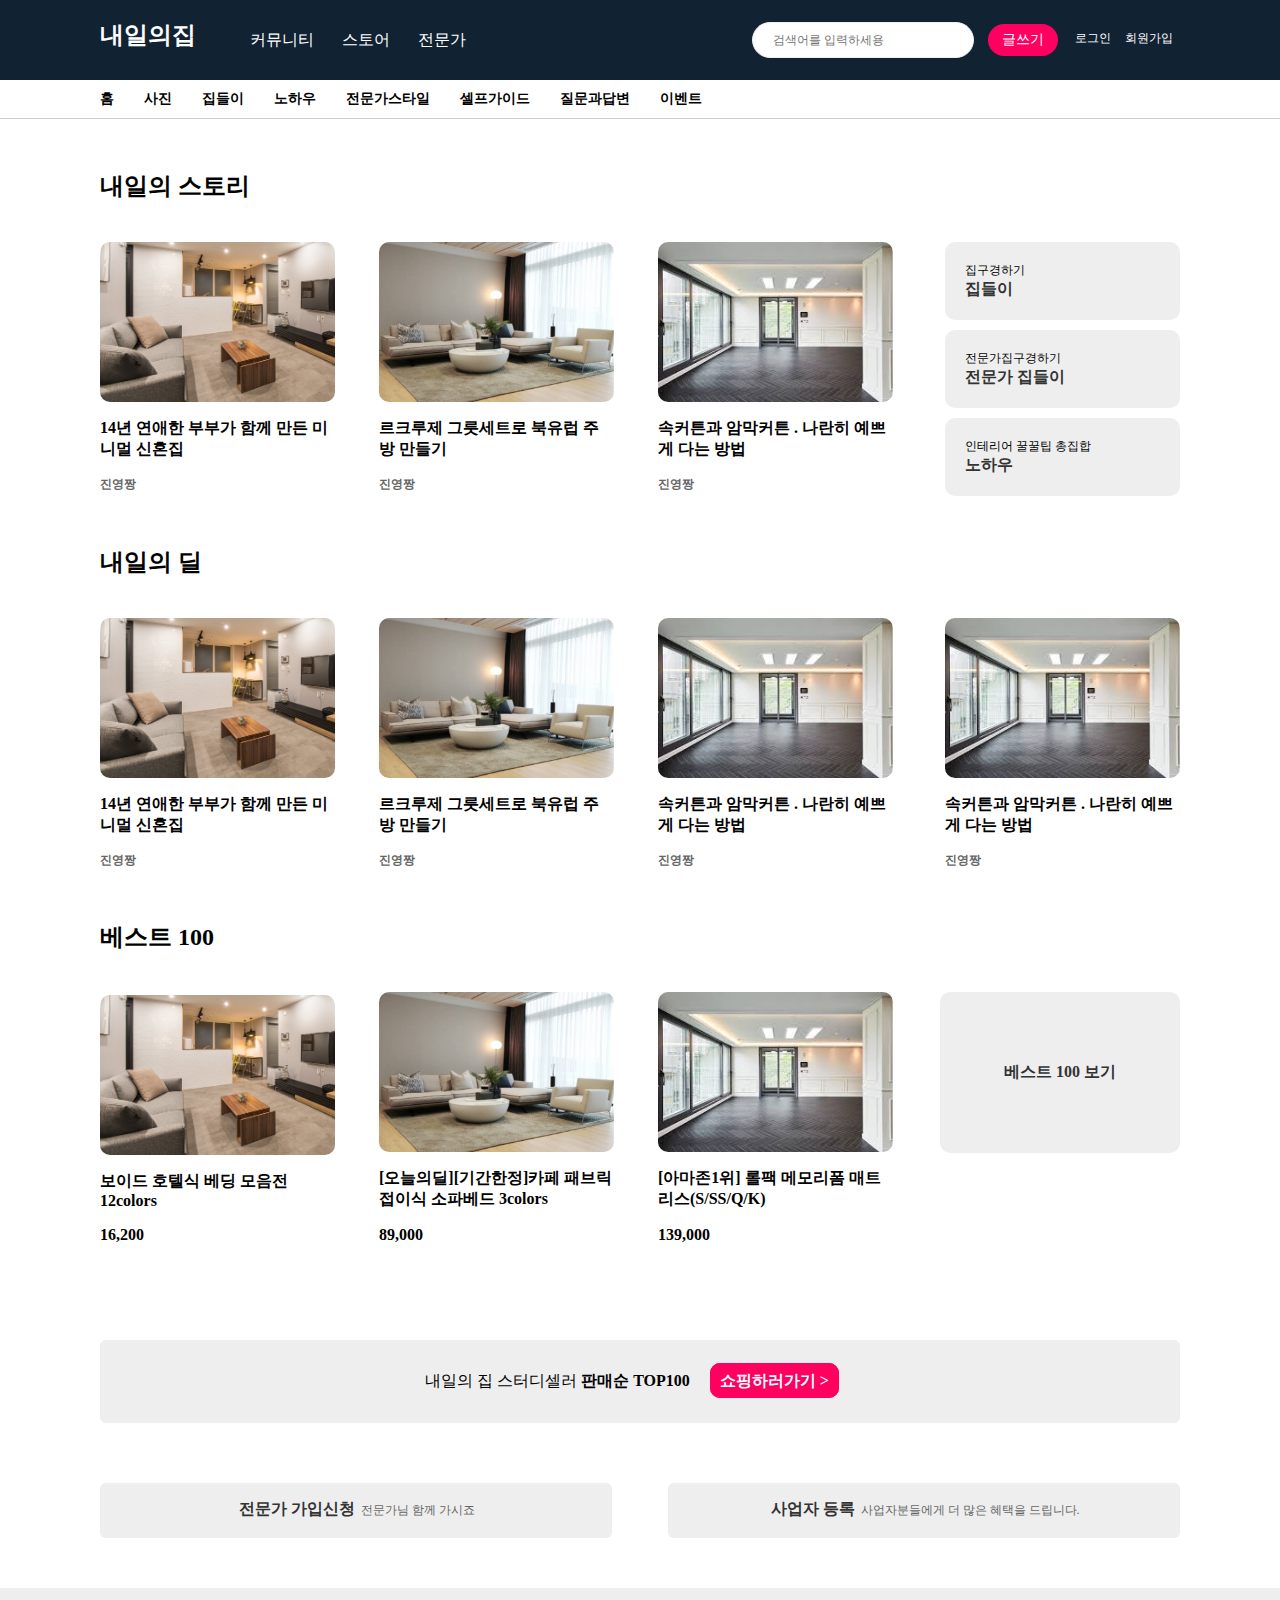
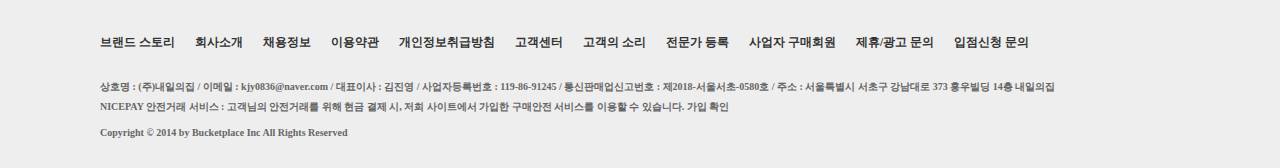
<file: index.html>
<!DOCTYPE html>
<html lang="en">
<head>
    <meta charset="UTF-8">
    <meta name="viewport" content="width=device-width, initial-scale=1.0">
    <meta http-equiv="X-UA-Compatible" content="ie=edge">
    <title>내일의집</title>
    <link rel="stylesheet" type="text/css"
     href="css/style.css">
</head>
<body>
    <header id="header">
        <div class="content">
            <!-- 로고 -->
            <div id="logoWrap">
                <h1 id="logo">
                    <a href="index.html">내일의집</a>
                </h1>
            </div>
            <!-- 메뉴 -->
            <nav id="menu">
                <ul>
                    <li>
                        <a href="#">커뮤니티</a>
                    </li>
                    <li>
                        <a href="store.html">스토어</a>
                    </li>
                    <li>
                        <a href="#">전문가</a>
                    </li>
                </ul>
            </nav>
            <!-- 로그인 / 회원가입 -->
            <div class="right">
                <div id="searchWrap">
                    <input type="text" id="search" placeholder="검색어를 입력하세용">
                </div>
                <button type="button" id="write">글쓰기</button>
                <nav id="nav">
                    <ul>
                        <li id="login">
                            <a href="login.html">로그인</a>
                        </li>
                        <li id="join">
                            <a href="join.html">회원가입</a>
                        </li>
                    </ul>
                </nav>
            </div>
        </div>
        <!-- 카테고리 -->
        <nav id="cate">
            <div class="content">
                <ul>
                    <li>
                        <a href="#">홈</a>
                    </li>
                    <li>
                        <a href="#">사진</a>
                    </li>
                    <li>
                        <a href="#">집들이</a>
                    </li>
                    <li>
                        <a href="#">노하우</a>
                    </li>
                    <li>
                        <a href="#">전문가스타일</a>
                    </li>
                    <li>
                        <a href="#">셀프가이드</a>
                    </li>
                    <li>
                        <a href="#">질문과답변</a>
                    </li>
                    <li>
                        <a href="#">이벤트</a>
                    </li>
                </ul>
            </div>
        </nav>
    </header>
    <section id="section1" class="section first-section">
        <div class="content">
            <div class="subTitle" >
                <h2>내일의 스토리</h2>
            </div>
            <div class="boxWrap">
                <div id="box1" class="box">
                    <div class="img-wrap">
                        <img src="./image/img1.jpg" alt="인테리어 이미지">
                    </div>
                    <div class="box-title">
                        <p>14년 연애한 부부가 함께 만든 미니멀 신혼집</p>
                    </div>
                    <div class="box-id">
                        <p>진영짱</p>
                    </div>  
                </div>
                <div id="box2" class="box">
                    <div class="img-wrap">
                        <img src="./image/img2.jpg" alt="인테리어 이미지">
                    </div>
                    <div class="box-title">
                        <p>르크루제 그릇세트로 북유럽 주방 만들기</p>
                    </div>
                    <div class="box-id">
                        <p>진영짱</p>
                    </div>  
                </div>
                <div id="box3" class="box">
                    <div class="img-wrap">
                        <img src="./image/img3.jpg" alt="인테리어 이미지">
                    </div>
                    <div class="box-title">
                        <p>속커튼과 암막커튼 . 나란히 예쁘게 다는 방법</p>
                    </div>
                    <div class="box-id">
                        <p>진영짱</p>
                    </div>  
                </div>
                <div id="box4"class="box">
                    <div id="box-content1" class="box-content">
                        <p>집구경하기</p>
                        <p class="text"><a href="#">집들이</a></p>
                    </div>
                    <div id="box-content2" class="box-content">
                        <p>전문가집구경하기</p>
                        <p class="text"><a href="#">전문가 집들이</a></p>
                    </div>
                    <div id="box-content3" class="box-content">
                        <p>인테리어 꿀꿀팁 총집합</p>
                        <p class="text"><a href="#">노하우</a></p>
                    </div>
                </div>                
            </div>
        </div>
    </section>
    <section id="section2" class="section">
        <div class="content">
            <div class="subTitle" >
                <h2>내일의 딜</h2>
            </div>
            <div class="boxWrap">
                <div id="box1" class="box">
                    <div class="img-wrap">
                        <img src="./image/img1.jpg" alt="인테리어 이미지">
                    </div>
                    <div class="box-title">
                        <p>14년 연애한 부부가 함께 만든 미니멀 신혼집</p>
                    </div>
                    <div class="box-id">
                        <p>진영짱</p>
                    </div>  
                </div>
                <div id="box2" class="box">
                    <div class="img-wrap">
                        <img src="./image/img2.jpg" alt="인테리어 이미지">
                    </div>
                    <div class="box-title">
                        <p>르크루제 그릇세트로 북유럽 주방 만들기</p>
                    </div>
                    <div class="box-id">
                        <p>진영짱</p>
                    </div>  
                </div>
                <div id="box3" class="box">
                    <div class="img-wrap">
                        <img src="./image/img3.jpg" alt="인테리어 이미지">
                    </div>
                    <div class="box-title">
                        <p>속커튼과 암막커튼 . 나란히 예쁘게 다는 방법</p>
                    </div>
                    <div class="box-id">
                        <p>진영짱</p>
                    </div>  
                </div>
                <div id="box4" class="box">
                    <div class="img-wrap">
                        <img src="./image/img3.jpg" alt="인테리어 이미지">
                    </div>
                    <div class="box-title">
                        <p>속커튼과 암막커튼 . 나란히 예쁘게 다는 방법</p>
                    </div>
                    <div class="box-id">
                        <p>진영짱</p>
                    </div>  
                </div>     
            </div>
        </div>
    </section>
    <section id="section3" class="section">
        <div class="content">
            <div class="subTitle">
                <h2>베스트 100</h2>
            </div>
            <div class="boxWrap">
                <div id="box1" class="box">
                    <div class="img-wrap">
                        <img src="./image/img1.jpg">
                    </div>
                    <div class="box-title">
                        <p>
                            보이드 호텔식 베딩 모음전 12colors
                        </p>
                        <p class="box-price">
                            16,200
                        </p>
                    </div>
                </div>
                <div id="box2" class="box">
                    <div class="img-wrap">
                        <img src="./image/img2.jpg">
                    </div>
                    <div class="box-title">
                        <p>
                            [오늘의딜][기간한정]카페 패브릭 접이식 소파베드 3colors
                        </p>
                        <p class="box-price">
                            89,000
                        </p>
                    </div>
                </div>
                <div id="box3" class="box">
                    <div class="img-wrap">
                        <img src="./image/img3.jpg">
                    </div>
                    <div class="box-title">
                        <p>
                            [아마존1위] 롤팩 메모리폼 매트리스(S/SS/Q/K)
                        </p>
                        <p class="box-price">
                            139,000
                        </p>
                    </div>
                </div>
                <div id="box4"class="box">
                    <div id="box-content1" class="box-content">
                        <p id="text1" class="text">
                            <a href="#">베스트 100 보기</a>
                        </p>
                    </div>
                </div>  
            </div>
        </div>
    </section>
    <section id="section4" class="section">
        <div class="content">
            <div id="top100Wrap" Onclick="location.href='#'" style="cursor:pointer ">    
                <span id="top100">
                    내일의 집 스터디셀러
                </span>
                <span id="top100sell">
                    판매순 TOP100
                </span>
                <span id="top100go">
                    쇼핑하러가기 >
                </span>
            </div>    
        </div>
    </section>
    <section id="section5" class="section">
        <div class="content">
            <div id="apply">
                <span id="pro">    
                    <a href="#">
                        전문가 가입신청
                    </a>
                </span>
                <span>
                    <p>
                        전문가님 함께 가시죠
                    </p>
                </span>
            </div>
            <div id="buisness">
                <span id="man">
                    <a href="#">
                        사업자 등록
                    </a>
                </span>
                <span>
                    <p>
                        사업자분들에게 더 많은 혜택을 드립니다.
                    </p>
                </span>
            </div>
        </div>
    </section>
    <footer id="footer">
        <div class="content">
            <div id="footerHead">
                <ul>
                    <li>브랜드 스토리</li>
                    <li>회사소개</li>
                    <li>채용정보</li>
                    <li>이용약관</li>
                    <li>개인정보취급방침</li>
                    <li>고객센터</li>
                    <li>고객의 소리</li>
                    <li>전문가 등록</li>
                    <li>사업자 구매회원</li>
                    <li>제휴/광고 문의</li>
                    <li>입점신청 문의</li>
                </ul>      
            </div>
            <div id="footerContent">
                <p>
                    상호명 : (주)내일의집 / 이메일 : kjy0836@naver.com / 대표이사 : 김진영 / 사업자등록번호 : 119-86-91245 / 통신판매업신고번호 : 제2018-서울서초-0580호 / 주소 : 서울특별시 서초구 강남대로 373 홍우빌딩 14층 내일의집<br>
                    NICEPAY 안전거래 서비스 : 고객님의 안전거래를 위해 현금 결제 시, 저희 사이트에서 가입한 구매안전 서비스를 이용할 수 있습니다.  가입 확인
                </p>
            </div>
            <div id="copyright">
                <p>
                    Copyright © 2014 by Bucketplace Inc All Rights Reserved
                </p>
            </div>
        </div>
    </footer>
</body>
</html>
</file>
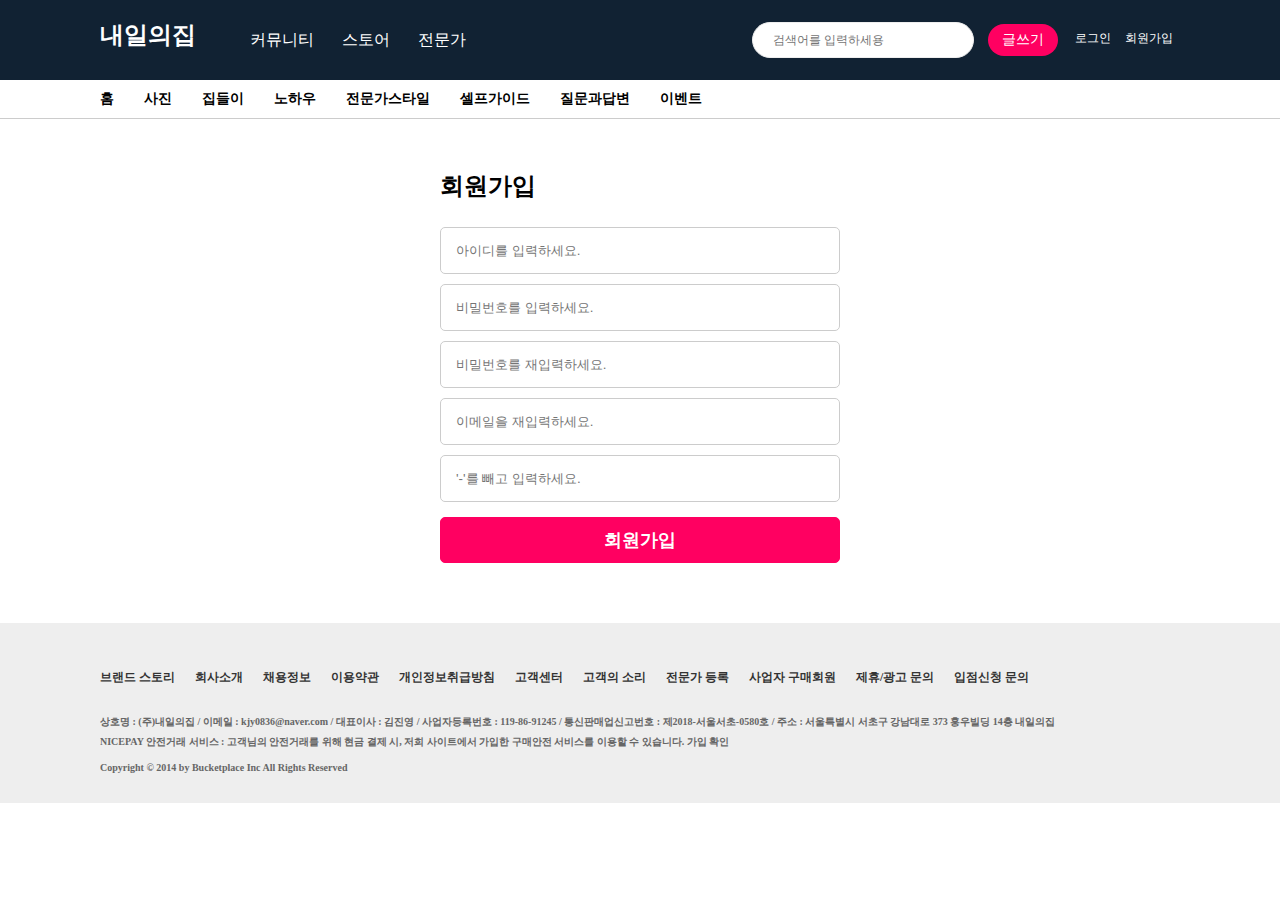
<file: join.html>
<!DOCTYPE html>
<html lang="en">
<head>
    <meta charset="UTF-8">
    <meta name="viewport" content="width=device-width, initial-scale=1.0">
    <meta http-equiv="X-UA-Compatible" content="ie=edge">
    <title>내일의집</title>
    <link rel="stylesheet" type="text/css"
     href="css/style.css">
    <link rel="stylesheet" type="text/css"
     href="css/join.css">
</head>
<body>
    <header id="header">
        <div class="content">
            <!-- 로고 -->
            <div id="logoWrap">
                <h1 id="logo">
                    <a href="index.html">내일의집</a>
                </h1>
            </div>
            <!-- 메뉴 -->
            <nav id="menu">
                <ul>
                    <li>
                        <a href="#">커뮤니티</a>
                    </li>
                    <li>
                        <a href="store.html">스토어</a>
                    </li>
                    <li>
                        <a href="#">전문가</a>
                    </li>
                </ul>
            </nav>
            <!-- 로그인 / 회원가입 -->
            <div class="right">
                <div id="searchWrap">
                    <input type="text" id="search" placeholder="검색어를 입력하세용">
                </div>
                <button type="button" id="write">글쓰기</button>
                <nav id="nav">
                    <ul>
                        <li id="login">
                            <a href="login.html">로그인</a>
                        </li>
                        <li id="join">
                            <a href="join.html">회원가입</a>
                        </li>
                    </ul>
                </nav>
            </div>
        </div>
        <!-- 카테고리 -->
        <nav id="cate">
            <div class="content">
                <ul>
                    <li>
                        <a href="#">홈</a>
                    </li>
                    <li>
                        <a href="#">사진</a>
                    </li>
                    <li>
                        <a href="#">집들이</a>
                    </li>
                    <li>
                        <a href="#">노하우</a>
                    </li>
                    <li>
                        <a href="#">전문가스타일</a>
                    </li>
                    <li>
                        <a href="#">셀프가이드</a>
                    </li>
                    <li>
                        <a href="#">질문과답변</a>
                    </li>
                    <li>
                        <a href="#">이벤트</a>
                    </li>
                </ul>
            </div>
        </nav>
    </header>
    <section id="section1" class="section first-section">
        <div class="content center" id="login">
            <div class="subTitle" >
                <h2>회원가입</h2>
            </div>
            <div class="joinWrap">
                <input type="text" id="id" placeholder="아이디를 입력하세요.">
                <input type="password" id="pwd" placeholder="비밀번호를 입력하세요.">
                <input type="password" id="Pwd2" placeholder="비밀번호를 재입력하세요.">
                <input type="text" id="email" placeholder="이메일을 재입력하세요.">
                <input type="text" id="phone" placeholder="'-'를 빼고 입력하세요.">
            </div>

            <div>
                <button type="submit"id="joinButton">회원가입</button>
            </div>
        </div>

    </section>
    <footer id="footer">
        <div class="content">
            <div id="footerHead">
                <ul>
                    <li>브랜드 스토리</li>
                    <li>회사소개</li>
                    <li>채용정보</li>
                    <li>이용약관</li>
                    <li>개인정보취급방침</li>
                    <li>고객센터</li>
                    <li>고객의 소리</li>
                    <li>전문가 등록</li>
                    <li>사업자 구매회원</li>
                    <li>제휴/광고 문의</li>
                    <li>입점신청 문의</li>
                </ul>      
            </div>
            <div id="footerContent">
                <p>
                    상호명 : (주)내일의집 / 이메일 : kjy0836@naver.com / 대표이사 : 김진영 / 사업자등록번호 : 119-86-91245 / 통신판매업신고번호 : 제2018-서울서초-0580호 / 주소 : 서울특별시 서초구 강남대로 373 홍우빌딩 14층 내일의집<br>
                    NICEPAY 안전거래 서비스 : 고객님의 안전거래를 위해 현금 결제 시, 저희 사이트에서 가입한 구매안전 서비스를 이용할 수 있습니다.  가입 확인
                </p>
            </div>
            <div id="copyright">
                <p>
                    Copyright © 2014 by Bucketplace Inc All Rights Reserved
                </p>
            </div>
        </div>
    </footer>
</body>
</html>
</file>
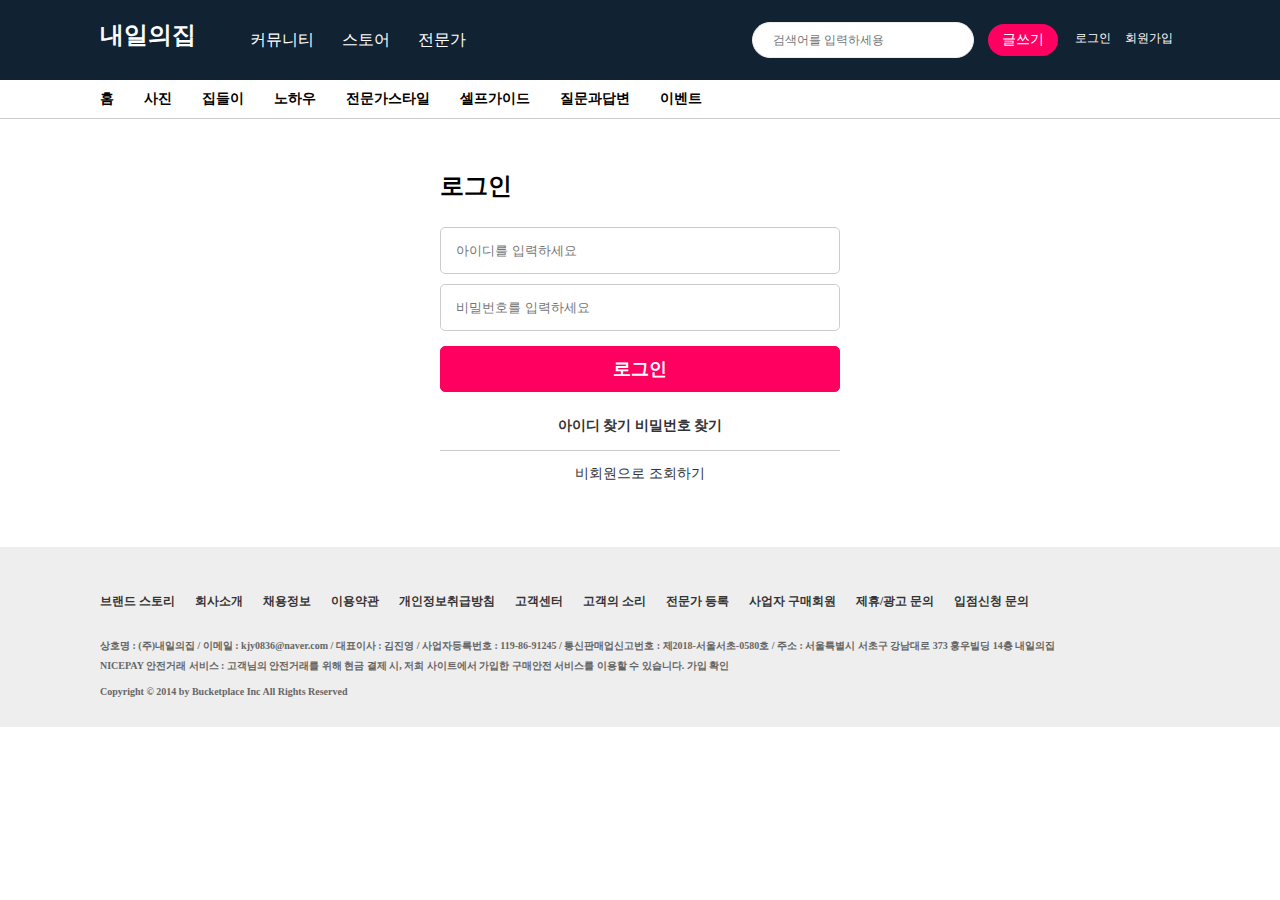
<file: login.html>
<!DOCTYPE html>
<html lang="en">
<head>
    <meta charset="UTF-8">
    <meta name="viewport" content="width=device-width, initial-scale=1.0">
    <meta http-equiv="X-UA-Compatible" content="ie=edge">
    <title>내일의집</title>
    <link rel="stylesheet" type="text/css"
     href="css/style.css">
    <link rel="stylesheet" type="text/css"
     href="css/login.css">
</head>
<body>
    <header id="header">
        <div class="content">
            <!-- 로고 -->
            <div id="logoWrap">
                <h1 id="logo">
                    <a href="index.html">내일의집</a>
                </h1>
            </div>
            <!-- 메뉴 -->
            <nav id="menu">
                <ul>
                    <li>
                        <a href="#">커뮤니티</a>
                    </li>
                    <li>
                        <a href="store.html">스토어</a>
                    </li>
                    <li>
                        <a href="#">전문가</a>
                    </li>
                </ul>
            </nav>
            <!-- 로그인 / 회원가입 -->
            <div class="right">
                <div id="searchWrap">
                    <input type="text" id="search" placeholder="검색어를 입력하세용">
                </div>
                <button type="button" id="write">글쓰기</button>
                <nav id="nav">
                    <ul>
                        <li id="login">
                            <a href="login.html">로그인</a>
                        </li>
                        <li id="join">
                            <a href="join.html">회원가입</a>
                        </li>
                    </ul>
                </nav>
            </div>
        </div>
        <!-- 카테고리 -->
        <nav id="cate">
            <div class="content">
                <ul>
                    <li>
                        <a href="#">홈</a>
                    </li>
                    <li>
                        <a href="#">사진</a>
                    </li>
                    <li>
                        <a href="#">집들이</a>
                    </li>
                    <li>
                        <a href="#">노하우</a>
                    </li>
                    <li>
                        <a href="#">전문가스타일</a>
                    </li>
                    <li>
                        <a href="#">셀프가이드</a>
                    </li>
                    <li>
                        <a href="#">질문과답변</a>
                    </li>
                    <li>
                        <a href="#">이벤트</a>
                    </li>
                </ul>
            </div>
        </nav>
    </header>
    <section id="section1" class="section first-section">
        <div class="content center" id="login">
            <div class="subTitle" >
                <h2>로그인</h2>
            </div>
            <div class="loginWrap">
                <input type="text" id="loginId" placeholder="아이디를 입력하세요">
                <input type="password" id="loginPwd" placeholder="비밀번호를 입력하세요">
            </div>
            <div>
                <button type="button"id="loginbutton">로그인</button>
            </div>
            <div id="findWrap">
                <span id="idsp">
                    <a href="#">아이디 찾기</a>
                </span>
                <span id="pwsp">
                    <a href="#">비밀번호 찾기</a>
                </span>
            </div>
            <div id="nonMember">
                <p>
                    <a href="#">비회원으로 조회하기</a>
                </p>
            </div>
            
        </div>

    </section>
    <footer id="footer">
        <div class="content">
            <div id="footerHead">
                <ul>
                    <li>브랜드 스토리</li>
                    <li>회사소개</li>
                    <li>채용정보</li>
                    <li>이용약관</li>
                    <li>개인정보취급방침</li>
                    <li>고객센터</li>
                    <li>고객의 소리</li>
                    <li>전문가 등록</li>
                    <li>사업자 구매회원</li>
                    <li>제휴/광고 문의</li>
                    <li>입점신청 문의</li>
                </ul>      
            </div>
            <div id="footerContent">
                <p>
                    상호명 : (주)내일의집 / 이메일 : kjy0836@naver.com / 대표이사 : 김진영 / 사업자등록번호 : 119-86-91245 / 통신판매업신고번호 : 제2018-서울서초-0580호 / 주소 : 서울특별시 서초구 강남대로 373 홍우빌딩 14층 내일의집<br>
                    NICEPAY 안전거래 서비스 : 고객님의 안전거래를 위해 현금 결제 시, 저희 사이트에서 가입한 구매안전 서비스를 이용할 수 있습니다.  가입 확인
                </p>
            </div>
            <div id="copyright">
                <p>
                    Copyright © 2014 by Bucketplace Inc All Rights Reserved
                </p>
            </div>
        </div>
    </footer>
</body>
</html>
</file>
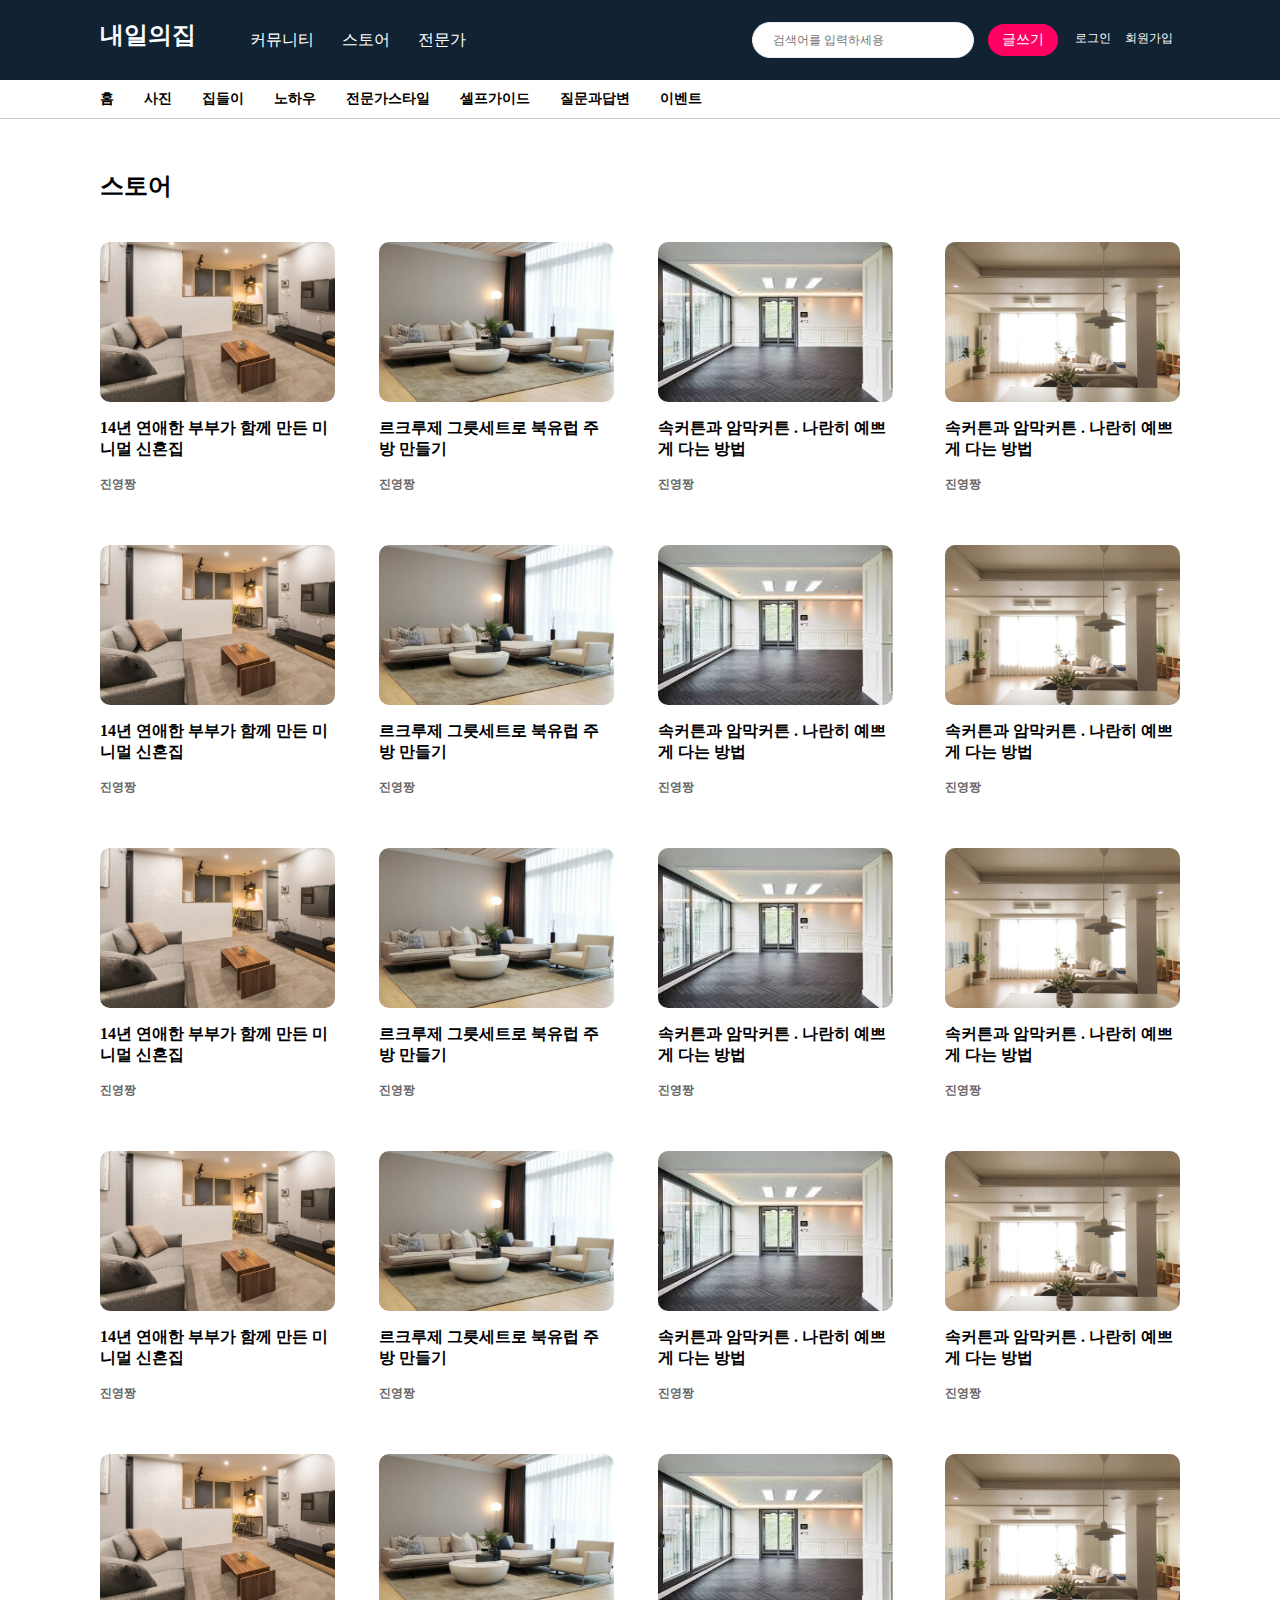
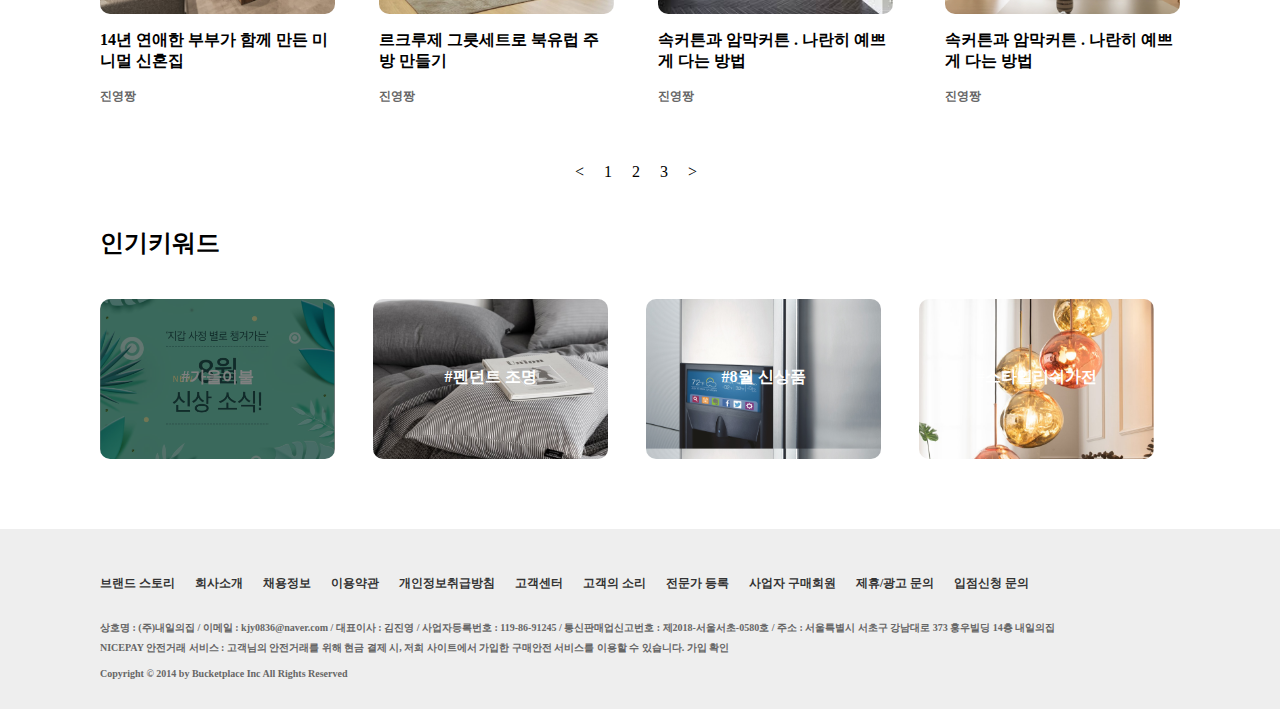
<file: store.html>
<!DOCTYPE html>
<html lang="en">
<head>
    <meta charset="UTF-8">
    <meta name="viewport" content="width=device-width, initial-scale=1.0">
    <meta http-equiv="X-UA-Compatible" content="ie=edge">
    <title>내일의집</title>
    <link rel="stylesheet" type="text/css"
     href="css/style.css">
     <link rel="stylesheet" type="text/css"
     href="css/store.css">
</head>
<body>
    <header id="header">
        <div class="content">
            <!-- 로고 -->
            <div id="logoWrap">
                <h1 id="logo">
                    <a href="index.html">내일의집</a>
                </h1>
            </div>
            <!-- 메뉴 -->
            <nav id="menu">
                <ul>
                    <li>
                        <a href="#">커뮤니티</a>
                    </li>
                    <li>
                        <a href="store.html">스토어</a>
                    </li>
                    <li>
                        <a href="#">전문가</a>
                    </li>
                </ul>
            </nav>
            <!-- 로그인 / 회원가입 -->
            <div class="right">
                <div id="searchWrap">
                    <input type="text" id="search" placeholder="검색어를 입력하세용">
                </div>
                <button type="button" id="write">글쓰기</button>
                <nav id="nav">
                    <ul>
                        <li id="login">
                            <a href="login.html">로그인</a>
                        </li>
                        <li id="join">
                            <a href="join.html">회원가입</a>
                        </li>
                    </ul>
                </nav>
            </div>
        </div>
        <!-- 카테고리 -->
        <nav id="cate">
            <div class="content">
                <ul>
                    <li>
                        <a href="#">홈</a>
                    </li>
                    <li>
                        <a href="#">사진</a>
                    </li>
                    <li>
                        <a href="#">집들이</a>
                    </li>
                    <li>
                        <a href="#">노하우</a>
                    </li>
                    <li>
                        <a href="#">전문가스타일</a>
                    </li>
                    <li>
                        <a href="#">셀프가이드</a>
                    </li>
                    <li>
                        <a href="#">질문과답변</a>
                    </li>
                    <li>
                        <a href="#">이벤트</a>
                    </li>
                </ul>
            </div>
        </nav>
    </header>
    <section id="section1" class="section first-section">
        <div class="content">
            <div class="subTitle" >
                <h2>스토어</h2>
            </div>
            <div class="boxWrap">
                <div id="box1" class="box">
                    <div class="img-wrap">
                        <img src="./image/img1.jpg" alt="인테리어 이미지">
                    </div>
                    <div class="box-title">
                        <p>14년 연애한 부부가 함께 만든 미니멀 신혼집</p>
                    </div>
                    <div class="box-id">
                        <p>진영짱</p>
                    </div>  
                </div>
                <div id="box2" class="box">
                    <div class="img-wrap">
                        <img src="./image/img2.jpg" alt="인테리어 이미지">
                    </div>
                    <div class="box-title">
                        <p>르크루제 그릇세트로 북유럽 주방 만들기</p>
                    </div>
                    <div class="box-id">
                        <p>진영짱</p>
                    </div>  
                </div>
                <div id="box3" class="box">
                    <div class="img-wrap">
                        <img src="./image/img3.jpg" alt="인테리어 이미지">
                    </div>
                    <div class="box-title">
                        <p>속커튼과 암막커튼 . 나란히 예쁘게 다는 방법</p>
                    </div>
                    <div class="box-id">
                        <p>진영짱</p>
                    </div>  
                </div>
                <div id="box4" class="box">
                    <div class="img-wrap">
                        <img src="./image/img4.jpg" alt="인테리어 이미지">
                    </div>
                    <div class="box-title">
                        <p>속커튼과 암막커튼 . 나란히 예쁘게 다는 방법</p>
                    </div>
                    <div class="box-id">
                        <p>진영짱</p>
                    </div>  
                </div>                
            </div>
            <div class="boxWrap">
                <div id="box1" class="box">
                    <div class="img-wrap">
                        <img src="./image/img1.jpg" alt="인테리어 이미지">
                    </div>
                    <div class="box-title">
                        <p>14년 연애한 부부가 함께 만든 미니멀 신혼집</p>
                    </div>
                    <div class="box-id">
                        <p>진영짱</p>
                    </div>  
                </div>
                <div id="box2" class="box">
                    <div class="img-wrap">
                        <img src="./image/img2.jpg" alt="인테리어 이미지">
                    </div>
                    <div class="box-title">
                        <p>르크루제 그릇세트로 북유럽 주방 만들기</p>
                    </div>
                    <div class="box-id">
                        <p>진영짱</p>
                    </div>  
                </div>
                <div id="box3" class="box">
                    <div class="img-wrap">
                        <img src="./image/img3.jpg" alt="인테리어 이미지">
                    </div>
                    <div class="box-title">
                        <p>속커튼과 암막커튼 . 나란히 예쁘게 다는 방법</p>
                    </div>
                    <div class="box-id">
                        <p>진영짱</p>
                    </div>  
                </div>
                <div id="box4" class="box">
                    <div class="img-wrap">
                        <img src="./image/img4.jpg" alt="인테리어 이미지">
                    </div>
                    <div class="box-title">
                        <p>속커튼과 암막커튼 . 나란히 예쁘게 다는 방법</p>
                    </div>
                    <div class="box-id">
                        <p>진영짱</p>
                    </div>  
                </div>                
            </div>
            <div class="boxWrap">
                <div id="box1" class="box">
                    <div class="img-wrap">
                        <img src="./image/img1.jpg" alt="인테리어 이미지">
                    </div>
                    <div class="box-title">
                        <p>14년 연애한 부부가 함께 만든 미니멀 신혼집</p>
                    </div>
                    <div class="box-id">
                        <p>진영짱</p>
                    </div>  
                </div>
                <div id="box2" class="box">
                    <div class="img-wrap">
                        <img src="./image/img2.jpg" alt="인테리어 이미지">
                    </div>
                    <div class="box-title">
                        <p>르크루제 그릇세트로 북유럽 주방 만들기</p>
                    </div>
                    <div class="box-id">
                        <p>진영짱</p>
                    </div>  
                </div>
                <div id="box3" class="box">
                    <div class="img-wrap">
                        <img src="./image/img3.jpg" alt="인테리어 이미지">
                    </div>
                    <div class="box-title">
                        <p>속커튼과 암막커튼 . 나란히 예쁘게 다는 방법</p>
                    </div>
                    <div class="box-id">
                        <p>진영짱</p>
                    </div>  
                </div>
                <div id="box4" class="box">
                    <div class="img-wrap">
                        <img src="./image/img4.jpg" alt="인테리어 이미지">
                    </div>
                    <div class="box-title">
                        <p>속커튼과 암막커튼 . 나란히 예쁘게 다는 방법</p>
                    </div>
                    <div class="box-id">
                        <p>진영짱</p>
                    </div>  
                </div>                
            </div>
            <div class="boxWrap">
                <div id="box1" class="box">
                    <div class="img-wrap">
                        <img src="./image/img1.jpg" alt="인테리어 이미지">
                    </div>
                    <div class="box-title">
                        <p>14년 연애한 부부가 함께 만든 미니멀 신혼집</p>
                    </div>
                    <div class="box-id">
                        <p>진영짱</p>
                    </div>  
                </div>
                <div id="box2" class="box">
                    <div class="img-wrap">
                        <img src="./image/img2.jpg" alt="인테리어 이미지">
                    </div>
                    <div class="box-title">
                        <p>르크루제 그릇세트로 북유럽 주방 만들기</p>
                    </div>
                    <div class="box-id">
                        <p>진영짱</p>
                    </div>  
                </div>
                <div id="box3" class="box">
                    <div class="img-wrap">
                        <img src="./image/img3.jpg" alt="인테리어 이미지">
                    </div>
                    <div class="box-title">
                        <p>속커튼과 암막커튼 . 나란히 예쁘게 다는 방법</p>
                    </div>
                    <div class="box-id">
                        <p>진영짱</p>
                    </div>  
                </div>
                <div id="box4" class="box">
                    <div class="img-wrap">
                        <img src="./image/img4.jpg" alt="인테리어 이미지">
                    </div>
                    <div class="box-title">
                        <p>속커튼과 암막커튼 . 나란히 예쁘게 다는 방법</p>
                    </div>
                    <div class="box-id">
                        <p>진영짱</p>
                    </div>  
                </div>                
            </div>
            <div class="boxWrap">
                <div id="box1" class="box">
                    <div class="img-wrap">
                        <img src="./image/img1.jpg" alt="인테리어 이미지">
                    </div>
                    <div class="box-title">
                        <p>14년 연애한 부부가 함께 만든 미니멀 신혼집</p>
                    </div>
                    <div class="box-id">
                        <p>진영짱</p>
                    </div>  
                </div>
                <div id="box2" class="box">
                    <div class="img-wrap">
                        <img src="./image/img2.jpg" alt="인테리어 이미지">
                    </div>
                    <div class="box-title">
                        <p>르크루제 그릇세트로 북유럽 주방 만들기</p>
                    </div>
                    <div class="box-id">
                        <p>진영짱</p>
                    </div>  
                </div>
                <div id="box3" class="box">
                    <div class="img-wrap">
                        <img src="./image/img3.jpg" alt="인테리어 이미지">
                    </div>
                    <div class="box-title">
                        <p>속커튼과 암막커튼 . 나란히 예쁘게 다는 방법</p>
                    </div>
                    <div class="box-id">
                        <p>진영짱</p>
                    </div>  
                </div>
                <div id="box4" class="box">
                    <div class="img-wrap">
                        <img src="./image/img4.jpg" alt="인테리어 이미지">
                    </div>
                    <div class="box-title">
                        <p>속커튼과 암막커튼 . 나란히 예쁘게 다는 방법</p>
                    </div>
                    <div class="box-id">
                        <p>진영짱</p>
                    </div>  
                </div>                
            </div>
        </div>
        <div class="page-btn">
            <ul>
                <li><</li>
                <li>1</li>
                <li>2</li>
                <li>3</li>
                <li>></li>
            </ul>
        </div>
    </section>
    <section class="section">
        <div class="content">    
            <div class="subTitle">
                <h2>인기키워드</h2>
            </div>
            <div id="keyWordWrap">
                <div id="keyword1" class="keyWord">
                    <p>#가을이불</p>
                </div>
                <div id="keyword2" class="keyWord">
                    <p>#펜던트 조명</p>
                </div>
                <div id="keyword3" class="keyWord">
                    <p>#8월 신상품</p>
                </div>
                <div id="keyword4" class="keyWord">
                    <p>#스타일리쉬가전</p>
                </div>                
            </div>
        </div>    
    </section>
    <footer id="footer">
        <div class="content">
            <div id="footerHead">
                <ul>
                    <li>브랜드 스토리</li>
                    <li>회사소개</li>
                    <li>채용정보</li>
                    <li>이용약관</li>
                    <li>개인정보취급방침</li>
                    <li>고객센터</li>
                    <li>고객의 소리</li>
                    <li>전문가 등록</li>
                    <li>사업자 구매회원</li>
                    <li>제휴/광고 문의</li>
                    <li>입점신청 문의</li>
                </ul>      
            </div>
            <div id="footerContent">
                <p>
                    상호명 : (주)내일의집 / 이메일 : kjy0836@naver.com / 대표이사 : 김진영 / 사업자등록번호 : 119-86-91245 / 통신판매업신고번호 : 제2018-서울서초-0580호 / 주소 : 서울특별시 서초구 강남대로 373 홍우빌딩 14층 내일의집<br>
                    NICEPAY 안전거래 서비스 : 고객님의 안전거래를 위해 현금 결제 시, 저희 사이트에서 가입한 구매안전 서비스를 이용할 수 있습니다.  가입 확인
                </p>
            </div>
            <div id="copyright">
                <p>
                    Copyright © 2014 by Bucketplace Inc All Rights Reserved
                </p>
            </div>
        </div>
    </footer>
</body>
</html>
</file>
<file: css/style.css>
body, html {
    padding: 0;
    margin: 0;    
}
li {
    list-style: none;
}
.content {
    width: 1080px;
    margin: 0 auto;
    overflow: hidden;
}
.center{
    margin:0 auto;
    width: 400px;
} 
.right {
    float: right;
}
a{  
    text-decoration: none;
    color: #333;
}
#header {
    background-color: #112233;
    height: 80px;
}
#header #logoWrap {
    display: inline-block;
    float: left;
}
#header #logoWrap #logo {
    margin: 14px 0;
}
#header #logoWrap #logo a{
    font-size: 24px;
    font-weight: bold;
    color: white;
    margin: 0;
    display: inline-block;
}
#header #menu {
    display: inline-block;
}
#header #menu ul li {
    list-style: none;
    float: left;
    padding: 14px;
    color: white;
    
}
#header #menu ul li a{
    text-decoration: none;
    color:white;
}

#header #searchWrap{
    display: inline-block;
}
#header #searchWrap #search{
    border: 1px solid #eee;
    padding: 10px;
    margin: 22px 0;
    font-size: 12px;
    width: 200px;
    border-radius: 30px;
    text-indent: 10px;
}
#header #write{
    border-radius: 30px;
    background-color: #ff0061;
    border: none;
    color: white;
    font-size: 14px;
    padding: 7px;
    width: 70px;
    margin-left: 10px;
}

#header #nav{
    color:blanchedalmond;
    display: inline-block;
    float: right;
}
#header #nav ul {
    overflow: hidden;
    padding-left: 10px;
}
#header #nav ul li {
    float: left;
    padding: 14px 7px;
    font-size: 12px;
    color:#eee;
}
#header #nav ul li a {
    color: white;
}
#header #cate{
    border-bottom: 1px solid #ccc;
    display: block;
}

#header #cate ul {
    padding: 0;
    overflow: hidden;
    margin: 5px 0;
}
#header #cate ul li{
    float: left;
    margin: 5px 15px;
    font-size: 14px;
    font-weight: 500;
    font-weight: bold;
}
#header #cate ul li:first-child{
    margin-left: 0;
}
#header #cate ul li a:hover{
    color: #ff0061;
    border-radius: 7px;
}
#header #cate ul li a{
    text-decoration: none;
    color:black;
}

.first-section{
    padding-top: 70px;
}
.section .subTitle{
    display: block;
}
.section #subTitle h2{
    font-weight: bold;
}
.section .boxWrap{
    
}
.section .boxWrap .box{
    width: 235px;
    padding: 20px;
    display: inline-block;
}
.section .boxWrap #box1 {
    padding-left: 0;
}
.section .boxWrap #box4 {
    padding-right: 0;
    display: inline-block;
    float: right;
}
.section .boxWrap .box .img-wrap {
    height: 160px;
}
.section .boxWrap .box .img-wrap img{
    width: 100%;
    height: 100%;
    border-radius: 10px;
}
.section .boxWrap .box .box-title p{
    font-weight: bold;
    font-size: 16px;
}
.section .boxWrap .box .box-id p{
    font-weight: bold;
    font-size: 12px;
    color: #666;
}
.section .boxWrap .box .box-content {
    padding: 20px;
    background: #eee;
    margin: 10px 0;
    border-radius: 10px;
}
.section .boxWrap .box #box-content1 {
    margin-top: 0;
}
#section3 .boxWrap .box #box-content1 {
    padding: 70px 20px;
    float: right;
    border-radius: 10px;
    width: 200px;
    text-align: center;
}
.section .boxWrap .box .box-content p {
    font-size: 12px;
    margin: 0;
}
.section .boxWrap .box .box-content .text{
    font-size: 16px;
    margin: 0;
    font-weight: bold;
}
.section .boxWrap #box4 .box-content #text1 a{
    font-weight: bold;
    padding-right: 0;
}
.section #top100Wrap {
    border: 1px solid #eee;
    background-color: #eee;
    text-align: center;
    padding: 30px 0;
    margin: 60px 0;
    border-radius: 6px;
}
.section #top100Wrap #top100 {

}
.section #top100Wrap #top100sell {
    font-weight: bold;
}
.section #top100Wrap #top100go {
    border: 1px solid #ff0061;
    background-color: #ff0061;
    border-radius: 10px;
    padding: 8px 9px;
    margin: 0px 16px;
    font-weight: bold;
    color:white;
}
.section .content #apply{
    float: left;
    background-color: #eee;
    border-radius: 6px;
    padding: 7px;
    width: 498px;
    text-align: center;
    cursor: pointer;
}
.section .content #apply #pro{
    font-weight: bold;
    font-size: 16px;
    margin: 2px;
}
.section .content #buisness{
    float: right;
    background-color: #eee;
    border-radius: 6px;
    padding: 7px;
    width: 498px;
    text-align: center;
    cursor: pointer;
} 
.section .content #buisness #man{
    font-weight: bold;
    font-size: 16px;
    margin: 2px;
}
#section5 .content div span p{
    display: inline-block;
    font-size: 12px;
    color: #666;
} 
#footer{
    background-color: #eee;
    padding: 20px 0;
    margin-top: 50px;
}
#footer #footerHead{

}
#footer #footerHead ul{
    overflow: hidden;
    padding-left: 0px;

}
#footer #footerHead ul li {
    font-weight: bold;
    font-size: 12px;
    float: left;
    padding: 10px;
    color: #333;
}
#footer #footerHead ul li:first-child{
    padding-left: 0;
}
#footer #footerContent p{
    font-size: 10px;
    line-height: 20px;
    color: #666;
    font-weight: bold;
}
#footer #copyright p{
    font-size: 10px;
    font-weight: bold;
    color: #666;
}
</file>
<file: css/join.css>
.joinWrap input{
    width: 100%;
    box-sizing: border-box;
    padding: 15px;
    margin: 5px 0;
    border-radius: 5px;
    border: 1px solid #ccc;
    background-color: white;
}
#section1 div #joinButton{
    width: 100%;
    border: 1px solid #ff0061;
    background-color: #ff0061;
    border-radius: 5px;
    font-weight: bold;
    padding: 10px;
    margin: 10px 0;
    color: white;
    font-size: 18px;
}
</file>
<file: css/login.css>
#section1{

}
#section1 .content .center{

}
#section1 .content .center .subTitle h2{
    text-align: center;
}
#section1 .loginWrap input{
    width: 100%;
    box-sizing: border-box;
    padding: 15px;
    margin: 5px 0;
    border-radius: 5px;
    border: 1px solid #ccc;
    background-color: white;
}
#section1 div #loginbutton{
    width: 100%;
    border: 1px solid #ff0061;
    background-color: #ff0061;
    border-radius: 5px;
    font-weight: bold;
    padding: 10px;
    margin: 10px 0;
    color: white;
    font-size: 18px;
}
#section1 #findWrap{
    text-align: center;
    font-size: 14px;
    font-weight: bold;
    margin: 15px 0;
}
#section1 #nonMember{
    border-top: 1px solid #ccc;
}
#section1 #nonMember p{
    text-align: center;
    font-size: 14px;
}
</file>
<file: css/store.css>
.page-btn {
    width: 150px;
    margin: 0 auto;
}

.page-btn ul{
    overflow: hidden;
    padding-left: 0;
}
.page-btn ul li{
    float: left;
    text-align: center;
    padding: 10px;
    cursor: pointer;
}
#keyWordWrap {
    overflow: hidden;
}
#keyWordWrap .keyWord { 
    width: 235px;
    height: 160px;
    margin: 20px 17px;
    border-radius: 10px;
    display: inline-block;
    background-size: 100%;
    
}
#keyWordWrap .keyWord p {
    padding: 52px;
    text-align: center;
    color:white;
    font-weight: bold;
}
#keyWordWrap  #keyword1 {
    background-image:url('../image/img5.PNG');
    margin-left: 0;
    filter: brightness(50%);
}
#keyWordWrap #keyword2 {
    background-image:url('../image/img6.PNG'); 
}
#keyWordWrap #keyword3 {
    background-image:url('../image/img7.PNG');
}
#keyWordWrap #keyword4 {
    background-image:url('../image/img8.PNG');    
}
</file>
